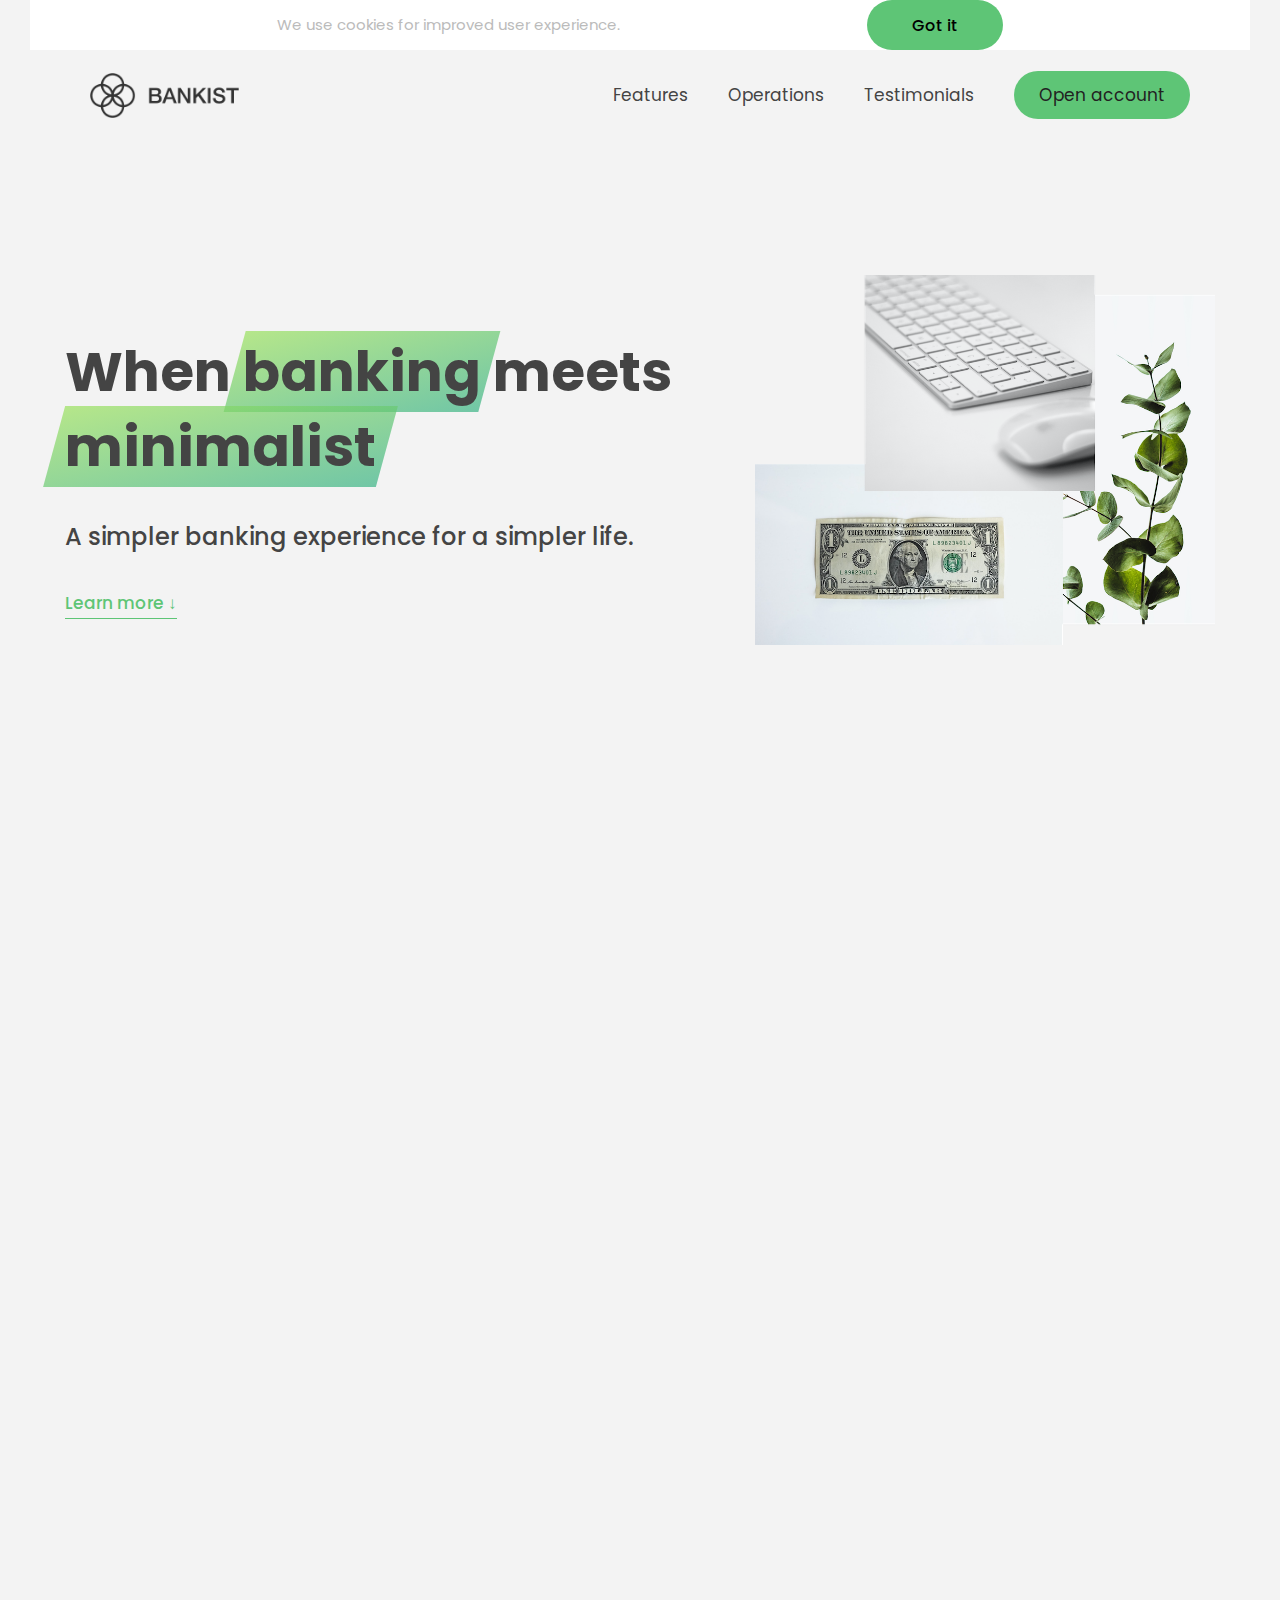
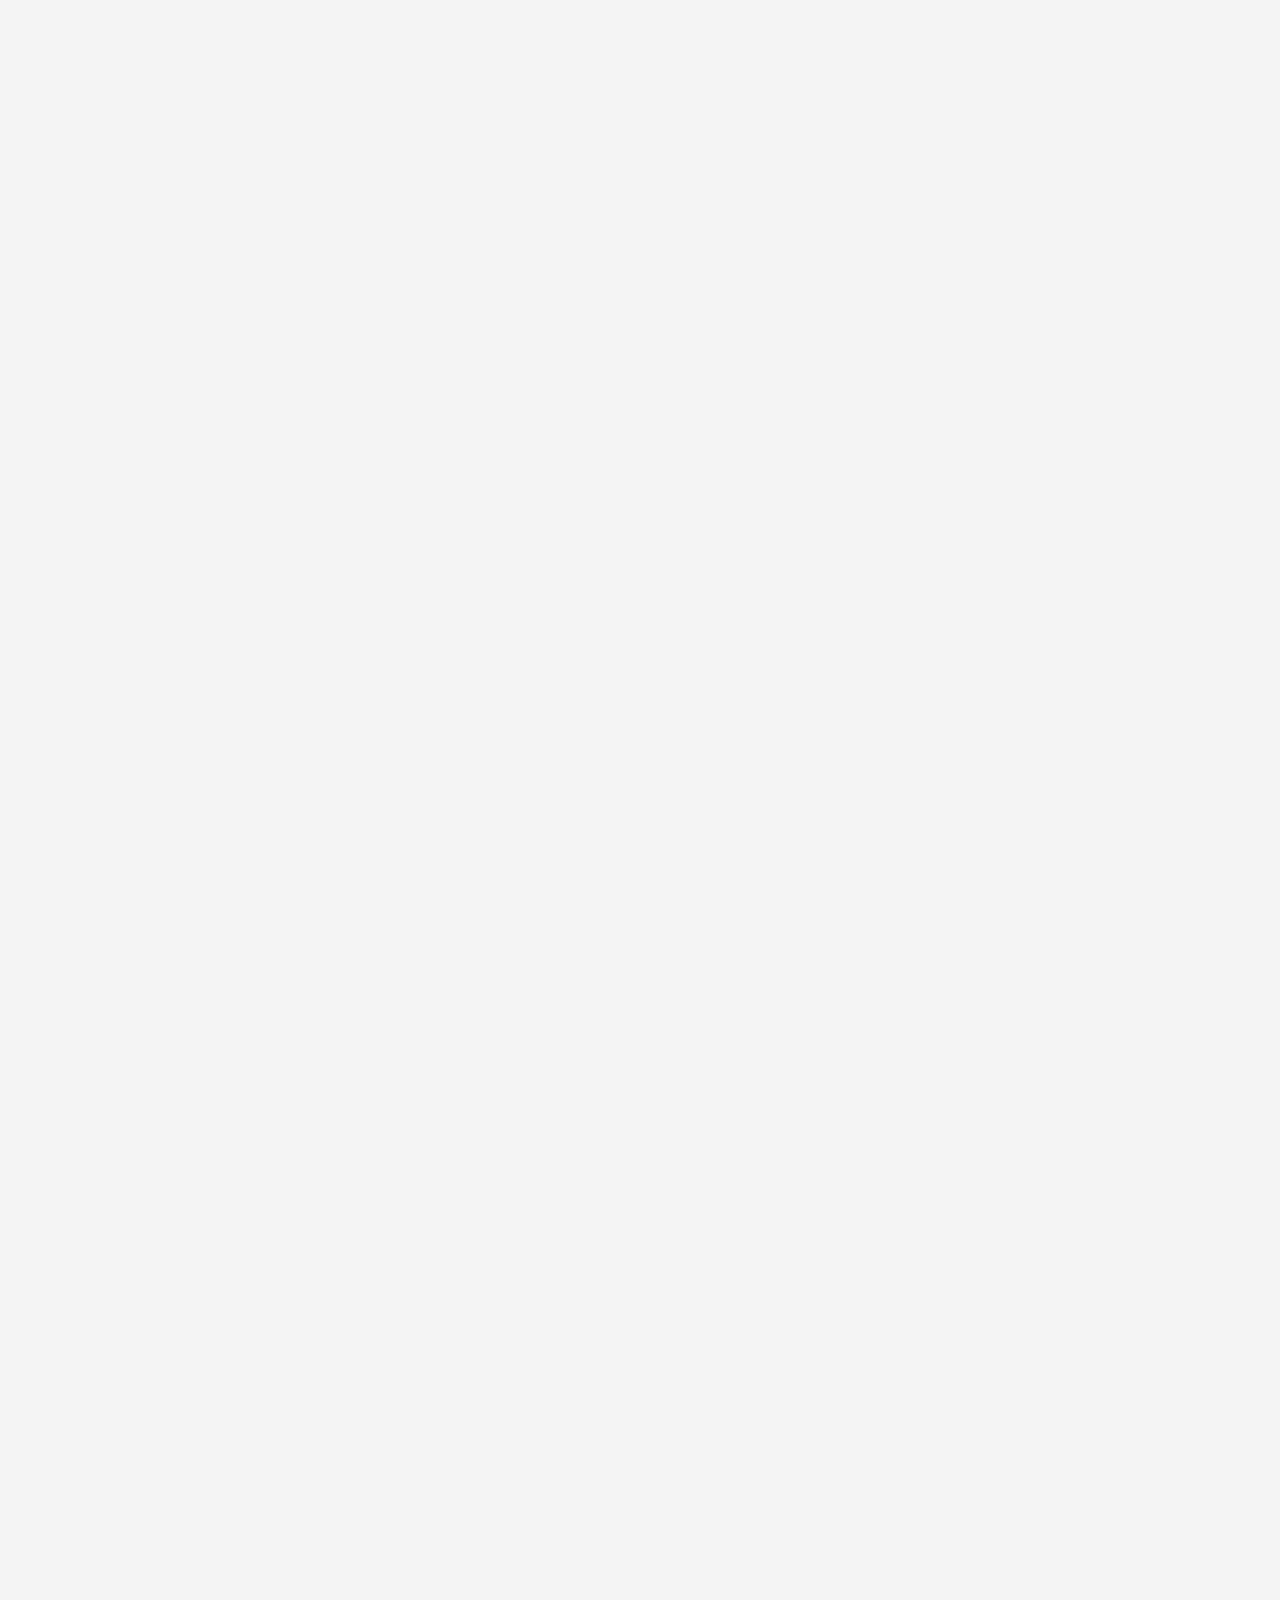
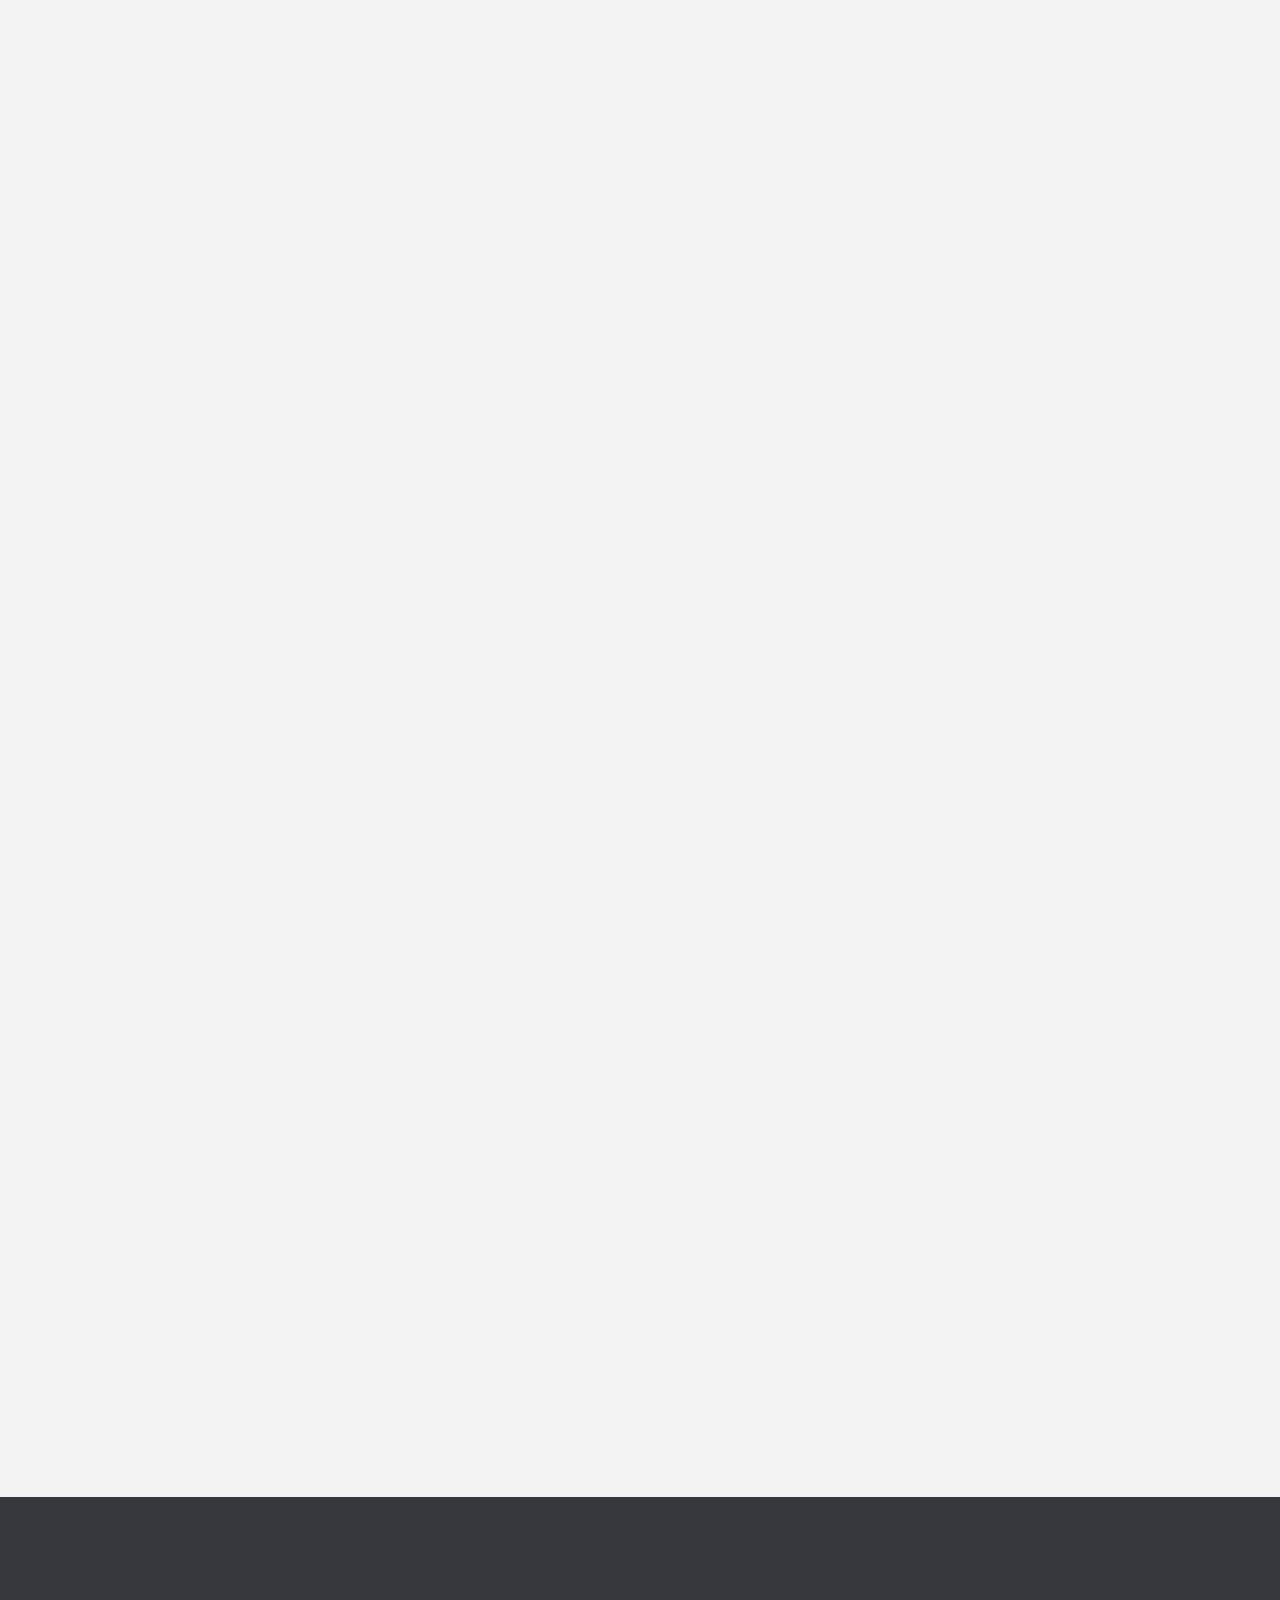
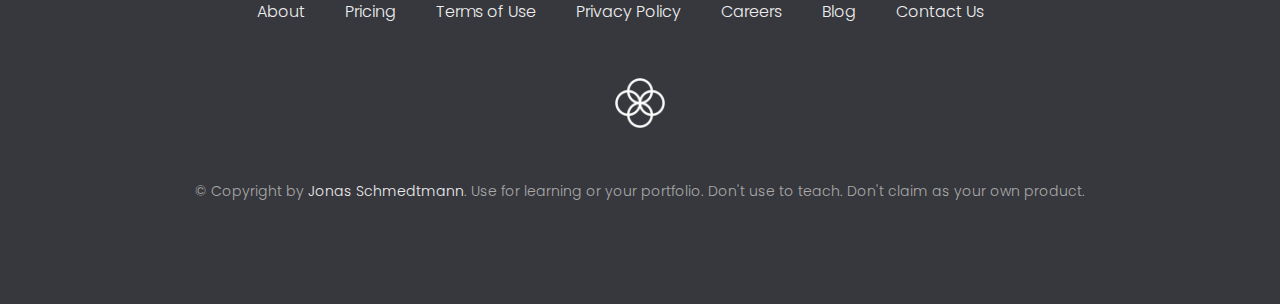
<file: bankist2/index.html>
<!DOCTYPE html>
<html lang="en">
  <head>
    <meta charset="UTF-8" />
    <meta name="viewport" content="width=device-width, initial-scale=1.0" />
    <meta http-equiv="X-UA-Compatible" content="ie=edge" />
    <link rel="shortcut icon" type="image/png" href="img/icon.png" />

    <link
      href="https://fonts.googleapis.com/css?family=Poppins:300,400,500,600&display=swap"
      rel="stylesheet"
    />
    <link rel="stylesheet" href="style.css" />
    <title>Bankist</title>
  </head>
  <body>
    <header class="header">
      <nav class="nav">
        <img
          src="img/logo.png"
          alt="Bankist logo"
          class="nav__logo"
          id="logo"
        />
        <ul class="nav__links">
          <li class="nav__item">
            <a class="nav__link" href="#section--1">Features</a>
          </li>
          <li class="nav__item">
            <a class="nav__link" href="#section--2">Operations</a>
          </li>
          <li class="nav__item">
            <a class="nav__link" href="#section--3">Testimonials</a>
          </li>
          <li class="nav__item">
            <a class="nav__link nav__link--btn btn--show-modal" href="#"
              >Open account</a
            >
          </li>
        </ul>
      </nav>

      <div class="header__title">
        <h1>
          When
          <!-- Green highlight effect -->
          <span class="highlight">banking</span>
          meets<br />
          <span class="highlight">minimalist</span>
        </h1>
        <h4>A simpler banking experience for a simpler life.</h4>
        <button class="btn--text btn--scroll-to">Learn more &DownArrow;</button>
        <img
          src="img/hero.png"
          class="header__img"
          alt="Minimalist bank items"
        />
      </div>
    </header>

    <section class="section" id="section--1">
      <div class="section__title">
        <h2 class="section__description">Features</h2>
        <h3 class="section__header">
          Everything you need in a modern bank and more.
        </h3>
      </div>

      <div class="features">
        <img
          src="img/digital-lazy.jpg"
          data-src="img/digital.jpg"
          alt="Computer"
          class="features__img lazy-img"
        />
        <div class="features__feature">
          <div class="features__icon">
            <svg>
              <use xlink:href="img/icons.svg#icon-monitor"></use>
            </svg>
          </div>
          <h5 class="features__header">100% digital bank</h5>
          <p>
            Lorem ipsum dolor sit amet consectetur adipisicing elit. Unde alias
            sint quos? Accusantium a fugiat porro reiciendis saepe quibusdam
            debitis ducimus.
          </p>
        </div>

        <div class="features__feature">
          <div class="features__icon">
            <svg>
              <use xlink:href="img/icons.svg#icon-trending-up"></use>
            </svg>
          </div>
          <h5 class="features__header">Watch your money grow</h5>
          <p>
            Nesciunt quos autem dolorum voluptates cum dolores dicta fuga
            inventore ab? Nulla incidunt eius numquam sequi iste pariatur
            quibusdam!
          </p>
        </div>
        <img
          src="img/grow-lazy.jpg"
          data-src="img/grow.jpg"
          alt="Plant"
          class="features__img lazy-img"
        />

        <img
          src="img/card-lazy.jpg"
          data-src="img/card.jpg"
          alt="Credit card"
          class="features__img lazy-img"
        />
        <div class="features__feature">
          <div class="features__icon">
            <svg>
              <use xlink:href="img/icons.svg#icon-credit-card"></use>
            </svg>
          </div>
          <h5 class="features__header">Free debit card included</h5>
          <p>
            Quasi, fugit in cumque cupiditate reprehenderit debitis animi enim
            eveniet consequatur odit quam quos possimus assumenda dicta fuga
            inventore ab.
          </p>
        </div>
      </div>
    </section>

    <section class="section" id="section--2">
      <div class="section__title">
        <h2 class="section__description">Operations</h2>
        <h3 class="section__header">
          Everything as simple as possible, but no simpler.
        </h3>
      </div>

      <div class="operations">
        <div class="operations__tab-container">
          <button
            class="btn operations__tab operations__tab--1 operations__tab--active"
            data-tab="1"
          >
            <span>01</span>Instant Transfers
          </button>
          <button class="btn operations__tab operations__tab--2" data-tab="2">
            <span>02</span>Instant Loans
          </button>
          <button class="btn operations__tab operations__tab--3" data-tab="3">
            <span>03</span>Instant Closing
          </button>
        </div>
        <div
          class="operations__content operations__content--1 operations__content--active"
        >
          <div class="operations__icon operations__icon--1">
            <svg>
              <use xlink:href="img/icons.svg#icon-upload"></use>
            </svg>
          </div>
          <h5 class="operations__header">
            Tranfser money to anyone, instantly! No fees, no BS.
          </h5>
          <p>
            Lorem ipsum dolor sit amet, consectetur adipisicing elit, sed do
            eiusmod tempor incididunt ut labore et dolore magna aliqua. Ut enim
            ad minim veniam, quis nostrud exercitation ullamco laboris nisi ut
            aliquip ex ea commodo consequat.
          </p>
        </div>
        <p>
          Lorem ipsum dolor sit amet, consectetur adipisicing elit, sed do
          eiusmod tempor incididunt ut labore et dolore magna aliqua. Ut enim ad
          minim veniam, quis nostrud exercitation ullamco laboris nisi ut
          aliquip ex ea commodo consequat.
        </p>
        <div class="operations__content operations__content--2">
          <div class="operations__icon operations__icon--2">
            <svg>
              <use xlink:href="img/icons.svg#icon-home"></use>
            </svg>
          </div>
          <h5 class="operations__header">
            Buy a home or make your dreams come true, with instant loans.
          </h5>
          <p>
            Duis aute irure dolor in reprehenderit in voluptate velit esse
            cillum dolore eu fugiat nulla pariatur. Excepteur sint occaecat
            cupidatat non proident, sunt in culpa qui officia deserunt mollit
            anim id est laborum.
          </p>
        </div>
        <div class="operations__content operations__content--3">
          <div class="operations__icon operations__icon--3">
            <svg>
              <use xlink:href="img/icons.svg#icon-user-x"></use>
            </svg>
          </div>
          <h5 class="operations__header">
            No longer need your account? No problem! Close it instantly.
          </h5>
          <p>
            Excepteur sint occaecat cupidatat non proident, sunt in culpa qui
            officia deserunt mollit anim id est laborum. Ut enim ad minim
            veniam, quis nostrud exercitation ullamco laboris nisi ut aliquip ex
            ea commodo consequat.
          </p>
        </div>
      </div>
    </section>

    <section class="section" id="section--3">
      <div class="section__title section__title--testimonials">
        <h2 class="section__description">Not sure yet?</h2>
        <h3 class="section__header">
          Millions of Bankists are already making their lifes simpler.
        </h3>
      </div>

      <div class="slider">
        <div class="slide slide--1">
          <div class="testimonial">
            <h5 class="testimonial__header">Best financial decision ever!</h5>
            <blockquote class="testimonial__text">
              Lorem ipsum dolor sit, amet consectetur adipisicing elit.
              Accusantium quas quisquam non? Quas voluptate nulla minima
              deleniti optio ullam nesciunt, numquam corporis et asperiores
              laboriosam sunt, praesentium suscipit blanditiis. Necessitatibus
              id alias reiciendis, perferendis facere pariatur dolore veniam
              autem esse non voluptatem saepe provident nihil molestiae.
            </blockquote>
            <address class="testimonial__author">
              <img src="img/user-1.jpg" alt="" class="testimonial__photo" />
              <h6 class="testimonial__name">Aarav Lynn</h6>
              <p class="testimonial__location">San Francisco, USA</p>
            </address>
          </div>
        </div>

        <div class="slide slide--2">
          <div class="testimonial">
            <h5 class="testimonial__header">
              The last step to becoming a complete minimalist
            </h5>
            <blockquote class="testimonial__text">
              Quisquam itaque deserunt ullam, quia ea repellendus provident,
              ducimus neque ipsam modi voluptatibus doloremque, corrupti
              laborum. Incidunt numquam perferendis veritatis neque repellendus.
              Lorem, ipsum dolor sit amet consectetur adipisicing elit. Illo
              deserunt exercitationem deleniti.
            </blockquote>
            <address class="testimonial__author">
              <img src="img/user-2.jpg" alt="" class="testimonial__photo" />
              <h6 class="testimonial__name">Miyah Miles</h6>
              <p class="testimonial__location">London, UK</p>
            </address>
          </div>
        </div>

        <div class="slide slide--3">
          <div class="testimonial">
            <h5 class="testimonial__header">
              Finally free from old-school banks
            </h5>
            <blockquote class="testimonial__text">
              Debitis, nihil sit minus suscipit magni aperiam vel tenetur
              incidunt commodi architecto numquam omnis nulla autem,
              necessitatibus blanditiis modi similique quidem. Odio aliquam
              culpa dicta beatae quod maiores ipsa minus consequatur error sunt,
              deleniti saepe aliquid quos inventore sequi. Necessitatibus id
              alias reiciendis, perferendis facere.
            </blockquote>
            <address class="testimonial__author">
              <img src="img/user-3.jpg" alt="" class="testimonial__photo" />
              <h6 class="testimonial__name">Francisco Gomes</h6>
              <p class="testimonial__location">Lisbon, Portugal</p>
            </address>
          </div>
        </div>

        <!-- <div class="slide"><img src="img/img-1.jpg" alt="Photo 1" /></div>
        <div class="slide"><img src="img/img-2.jpg" alt="Photo 2" /></div>
        <div class="slide"><img src="img/img-3.jpg" alt="Photo 3" /></div>
        <div class="slide"><img src="img/img-4.jpg" alt="Photo 4" /></div> -->
        <button class="slider__btn slider__btn--left">&larr;</button>
        <button class="slider__btn slider__btn--right">&rarr;</button>
        <div class="dots"></div>
      </div>
    </section>

    <section class="section section--sign-up">
      <div class="section__title">
        <h3 class="section__header">
          The best day to join Bankist was one year ago. The second best is
          today!
        </h3>
      </div>
      <button class="btn btn--show-modal">Open your free account today!</button>
    </section>

    <footer class="footer">
      <ul class="footer__nav">
        <li class="footer__item">
          <a class="footer__link" href="#">About</a>
        </li>
        <li class="footer__item">
          <a class="footer__link" href="#">Pricing</a>
        </li>
        <li class="footer__item">
          <a class="footer__link" href="#">Terms of Use</a>
        </li>
        <li class="footer__item">
          <a class="footer__link" href="#">Privacy Policy</a>
        </li>
        <li class="footer__item">
          <a class="footer__link" href="#">Careers</a>
        </li>
        <li class="footer__item">
          <a class="footer__link" href="#">Blog</a>
        </li>
        <li class="footer__item">
          <a class="footer__link" href="#">Contact Us</a>
        </li>
      </ul>
      <img src="img/icon.png" alt="Logo" class="footer__logo" />
      <p class="footer__copyright">
        &copy; Copyright by
        <a
          class="footer__link twitter-link"
          target="_blank"
          href="https://twitter.com/jonasschmedtman"
          >Jonas Schmedtmann</a
        >. Use for learning or your portfolio. Don't use to teach. Don't claim
        as your own product.
      </p>
    </footer>

    <div class="modal hidden">
      <button class="btn--close-modal">&times;</button>
      <h2 class="modal__header">
        Open your bank account <br />
        in just <span class="highlight">5 minutes</span>
      </h2>
      <form class="modal__form">
        <label>First Name</label>
        <input type="text" />
        <label>Last Name</label>
        <input type="text" />
        <label>Email Address</label>
        <input type="email" />
        <button class="btn">Next step &rarr;</button>
      </form>
    </div>
    <div class="overlay hidden"></div>

    <script src="script.js"></script>
  </body>
</html>
</file>
<file: bankist2/style.css>
:root {
  --color-primary: #5ec576;
  --color-secondary: #ffcb03;
  --color-tertiary: #ff585f;
  --color-primary-darker: #4bbb7d;
  --color-secondary-darker: #ffbb00;
  --color-tertiary-darker: #fd424b;
  --color-primary-opacity: #5ec5763a;
  --color-secondary-opacity: #ffcd0331;
  --color-tertiary-opacity: #ff58602d;
  --gradient-primary: linear-gradient(to top left, #39b385, #9be15d);
  --gradient-secondary: linear-gradient(to top left, #ffb003, #ffcb03);
}

* {
  margin: 0;
  padding: 0;
  box-sizing: inherit;
}

html {
  font-size: 62.5%;
  box-sizing: border-box;
}

body {
  font-family: "Poppins", sans-serif;
  font-weight: 300;
  color: #444;
  line-height: 1.9;
  background-color: #f3f3f3;
}

/* GENERAL ELEMENTS */
.section {
  padding: 15rem 3rem;
  border-top: 1px solid #ddd;

  transition: transform 1s, opacity 1s;
}

.section--hidden {
  opacity: 0;
  transform: translateY(8rem);
}

.section__title {
  max-width: 80rem;
  margin: 0 auto 8rem auto;
}

.section__description {
  font-size: 1.8rem;
  font-weight: 600;
  text-transform: uppercase;
  color: var(--color-primary);
  margin-bottom: 1rem;
}

.section__header {
  font-size: 4rem;
  line-height: 1.3;
  font-weight: 500;
}

.btn {
  display: inline-block;
  background-color: var(--color-primary);
  font-size: 1.6rem;
  font-family: inherit;
  font-weight: 500;
  border: none;
  padding: 1.25rem 4.5rem;
  border-radius: 10rem;
  cursor: pointer;
  transition: all 0.3s;
}

.btn:hover {
  background-color: var(--color-primary-darker);
}

.btn--text {
  display: inline-block;
  background: none;
  font-size: 1.7rem;
  font-family: inherit;
  font-weight: 500;
  color: var(--color-primary);
  border: none;
  border-bottom: 1px solid currentColor;
  padding-bottom: 2px;
  cursor: pointer;
  transition: all 0.3s;
}

p {
  color: #666;
}

/* This is BAD for accessibility! Don't do in the real world! */
button:focus {
  outline: none;
}

img {
  transition: filter 0.5s;
}

.lazy-img {
  filter: blur(20px);
}

/* NAVIGATION */
.nav {
  display: flex;
  justify-content: space-between;
  align-items: center;
  height: 9rem;
  width: 100%;
  padding: 0 6rem;
  z-index: 100;
}

/* nav and stickly class at the same time */
.nav.sticky {
  position: fixed;
  background-color: rgba(255, 255, 255, 0.95);
}

.nav__logo {
  height: 4.5rem;
  transition: all 0.3s;
}

.nav__links {
  display: flex;
  align-items: center;
  list-style: none;
}

.nav__item {
  margin-left: 4rem;
}

.nav__link:link,
.nav__link:visited {
  font-size: 1.7rem;
  font-weight: 400;
  color: inherit;
  text-decoration: none;
  display: block;
  transition: all 0.3s;
}

.nav__link--btn:link,
.nav__link--btn:visited {
  padding: 0.8rem 2.5rem;
  border-radius: 3rem;
  background-color: var(--color-primary);
  color: #222;
}

.nav__link--btn:hover,
.nav__link--btn:active {
  color: inherit;
  background-color: var(--color-primary-darker);
  color: #333;
}

/* HEADER */
.header {
  padding: 0 3rem;
  height: 100vh;
  display: flex;
  flex-direction: column;
  align-items: center;
}

.header__title {
  flex: 1;

  max-width: 115rem;
  display: grid;
  grid-template-columns: 3fr 2fr;
  row-gap: 3rem;
  align-content: center;
  justify-content: center;

  align-items: start;
  justify-items: start;
}

h1 {
  font-size: 5.5rem;
  line-height: 1.35;
}

h4 {
  font-size: 2.4rem;
  font-weight: 500;
}

.header__img {
  width: 100%;
  grid-column: 2 / 3;
  grid-row: 1 / span 4;
  transform: translateY(-6rem);
}

.highlight {
  position: relative;
}

.highlight::after {
  display: block;
  content: "";
  position: absolute;
  bottom: 0;
  left: 0;
  height: 100%;
  width: 100%;
  z-index: -1;
  opacity: 0.7;
  transform: scale(1.07, 1.05) skewX(-15deg);
  background-image: var(--gradient-primary);
}

/* FEATURES */
.features {
  display: grid;
  grid-template-columns: 1fr 1fr;
  gap: 4rem;
  margin: 0 12rem;
}

.features__img {
  width: 100%;
}

.features__feature {
  align-self: center;
  justify-self: center;
  width: 70%;
  font-size: 1.5rem;
}

.features__icon {
  display: flex;
  align-items: center;
  justify-content: center;
  background-color: var(--color-primary-opacity);
  height: 5.5rem;
  width: 5.5rem;
  border-radius: 50%;
  margin-bottom: 2rem;
}

.features__icon svg {
  height: 2.5rem;
  width: 2.5rem;
  fill: var(--color-primary);
}

.features__header {
  font-size: 2rem;
  margin-bottom: 1rem;
}

/* OPERATIONS */
.operations {
  max-width: 100rem;
  margin: 12rem auto 0 auto;

  background-color: #fff;
}

.operations__tab-container {
  display: flex;
  justify-content: center;
}

.operations__tab {
  margin-right: 2.5rem;
  transform: translateY(-50%);
}

.operations__tab span {
  margin-right: 1rem;
  font-weight: 600;
  display: inline-block;
}

.operations__tab--1 {
  background-color: var(--color-secondary);
}

.operations__tab--1:hover {
  background-color: var(--color-secondary-darker);
}

.operations__tab--3 {
  background-color: var(--color-tertiary);
  margin: 0;
}

.operations__tab--3:hover {
  background-color: var(--color-tertiary-darker);
}

.operations__tab--active {
  transform: translateY(-66%);
}

.operations__content {
  display: none;

  /* JUST PRESENTATIONAL */
  font-size: 1.7rem;
  padding: 2.5rem 7rem 6.5rem 7rem;
}

.operations__content--active {
  display: grid;
  grid-template-columns: 7rem 1fr;
  column-gap: 3rem;
  row-gap: 0.5rem;
}

.operations__header {
  font-size: 2.25rem;
  font-weight: 500;
  align-self: center;
}

.operations__icon {
  display: flex;
  align-items: center;
  justify-content: center;
  height: 7rem;
  width: 7rem;
  border-radius: 50%;
}

.operations__icon svg {
  height: 2.75rem;
  width: 2.75rem;
}

.operations__content p {
  grid-column: 2;
}

.operations__icon--1 {
  background-color: var(--color-secondary-opacity);
}
.operations__icon--2 {
  background-color: var(--color-primary-opacity);
}
.operations__icon--3 {
  background-color: var(--color-tertiary-opacity);
}
.operations__icon--1 svg {
  fill: var(--color-secondary-darker);
}
.operations__icon--2 svg {
  fill: var(--color-primary);
}
.operations__icon--3 svg {
  fill: var(--color-tertiary);
}

/* SLIDER */
.slider {
  max-width: 100rem;
  height: 50rem;
  margin: 0 auto;
  position: relative;

  /* IN THE END */
  overflow: hidden;
}

.slide {
  position: absolute;
  top: 0;
  width: 100%;
  height: 50rem;

  display: flex;
  align-items: center;
  justify-content: center;

  /* THIS creates the animation! */
  transition: transform 1s;
}

.slide > img {
  /* Only for images that have different size than slide */
  width: 100%;
  height: 100%;
  object-fit: cover;
}

.slider__btn {
  position: absolute;
  top: 50%;
  z-index: 10;

  border: none;
  background: rgba(255, 255, 255, 0.7);
  font-family: inherit;
  color: #333;
  border-radius: 50%;
  height: 5.5rem;
  width: 5.5rem;
  font-size: 3.25rem;
  cursor: pointer;
}

.slider__btn--left {
  left: 6%;
  transform: translate(-50%, -50%);
}

.slider__btn--right {
  right: 6%;
  transform: translate(50%, -50%);
}

.dots {
  position: absolute;
  bottom: 5%;
  left: 50%;
  transform: translateX(-50%);
  display: flex;
}

.dots__dot {
  border: none;
  background-color: #b9b9b9;
  opacity: 0.7;
  height: 1rem;
  width: 1rem;
  border-radius: 50%;
  margin-right: 1.75rem;
  cursor: pointer;
  transition: all 0.5s;

  /* Only necessary when overlying images */
  /* box-shadow: 0 0.6rem 1.5rem rgba(0, 0, 0, 0.7); */
}

.dots__dot:last-child {
  margin: 0;
}

.dots__dot--active {
  /* background-color: #fff; */
  background-color: #888;
  opacity: 1;
}

/* TESTIMONIALS */
.testimonial {
  width: 65%;
  position: relative;
}

.testimonial::before {
  content: "\201C";
  position: absolute;
  top: -5.7rem;
  left: -6.8rem;
  line-height: 1;
  font-size: 20rem;
  font-family: inherit;
  color: var(--color-primary);
  z-index: -1;
}

.testimonial__header {
  font-size: 2.25rem;
  font-weight: 500;
  margin-bottom: 1.5rem;
}

.testimonial__text {
  font-size: 1.7rem;
  margin-bottom: 3.5rem;
  color: #666;
}

.testimonial__author {
  margin-left: 3rem;
  font-style: normal;

  display: grid;
  grid-template-columns: 6.5rem 1fr;
  column-gap: 2rem;
}

.testimonial__photo {
  grid-row: 1 / span 2;
  width: 6.5rem;
  border-radius: 50%;
}

.testimonial__name {
  font-size: 1.7rem;
  font-weight: 500;
  align-self: end;
  margin: 0;
}

.testimonial__location {
  font-size: 1.5rem;
}

.section__title--testimonials {
  margin-bottom: 4rem;
}

/* SIGNUP */
.section--sign-up {
  background-color: #37383d;
  border-top: none;
  border-bottom: 1px solid #444;
  text-align: center;
  padding: 10rem 3rem;
}

.section--sign-up .section__header {
  color: #fff;
  text-align: center;
}

.section--sign-up .section__title {
  margin-bottom: 6rem;
}

.section--sign-up .btn {
  font-size: 1.9rem;
  padding: 2rem 5rem;
}

/* FOOTER */
.footer {
  padding: 10rem 3rem;
  background-color: #37383d;
}

.footer__nav {
  list-style: none;
  display: flex;
  justify-content: center;
  margin-bottom: 5rem;
}

.footer__item {
  margin-right: 4rem;
}

.footer__link {
  font-size: 1.6rem;
  color: #eee;
  text-decoration: none;
}

.footer__logo {
  height: 5rem;
  display: block;
  margin: 0 auto;
  margin-bottom: 5rem;
}

.footer__copyright {
  font-size: 1.4rem;
  color: #aaa;
  text-align: center;
}

.footer__copyright .footer__link {
  font-size: 1.4rem;
}

/* MODAL WINDOW */
.modal {
  position: fixed;
  top: 50%;
  left: 50%;
  transform: translate(-50%, -50%);
  max-width: 60rem;
  background-color: #f3f3f3;
  padding: 5rem 6rem;
  box-shadow: 0 4rem 6rem rgba(0, 0, 0, 0.3);
  z-index: 1000;
  transition: all 0.5s;
}

.overlay {
  position: fixed;
  top: 0;
  left: 0;
  width: 100%;
  height: 100%;
  background-color: rgba(0, 0, 0, 0.5);
  backdrop-filter: blur(4px);
  z-index: 100;
  transition: all 0.5s;
}

.modal__header {
  font-size: 3.25rem;
  margin-bottom: 4.5rem;
  line-height: 1.5;
}

.modal__form {
  margin: 0 3rem;
  display: grid;
  grid-template-columns: 1fr 2fr;
  align-items: center;
  gap: 2.5rem;
}

.modal__form label {
  font-size: 1.7rem;
  font-weight: 500;
}

.modal__form input {
  font-size: 1.7rem;
  padding: 1rem 1.5rem;
  border: 1px solid #ddd;
  border-radius: 0.5rem;
}

.modal__form button {
  grid-column: 1 / span 2;
  justify-self: center;
  margin-top: 1rem;
}

.btn--close-modal {
  font-family: inherit;
  color: inherit;
  position: absolute;
  top: 0.5rem;
  right: 2rem;
  font-size: 4rem;
  cursor: pointer;
  border: none;
  background: none;
}

.hidden {
  visibility: hidden;
  opacity: 0;
}

/* COOKIE MESSAGE */
.cookie-message {
  display: flex;
  align-items: center;
  justify-content: space-evenly;
  width: 100%;
  background-color: white;
  color: #bbb;
  font-size: 1.5rem;
  font-weight: 400;
}
</file>
